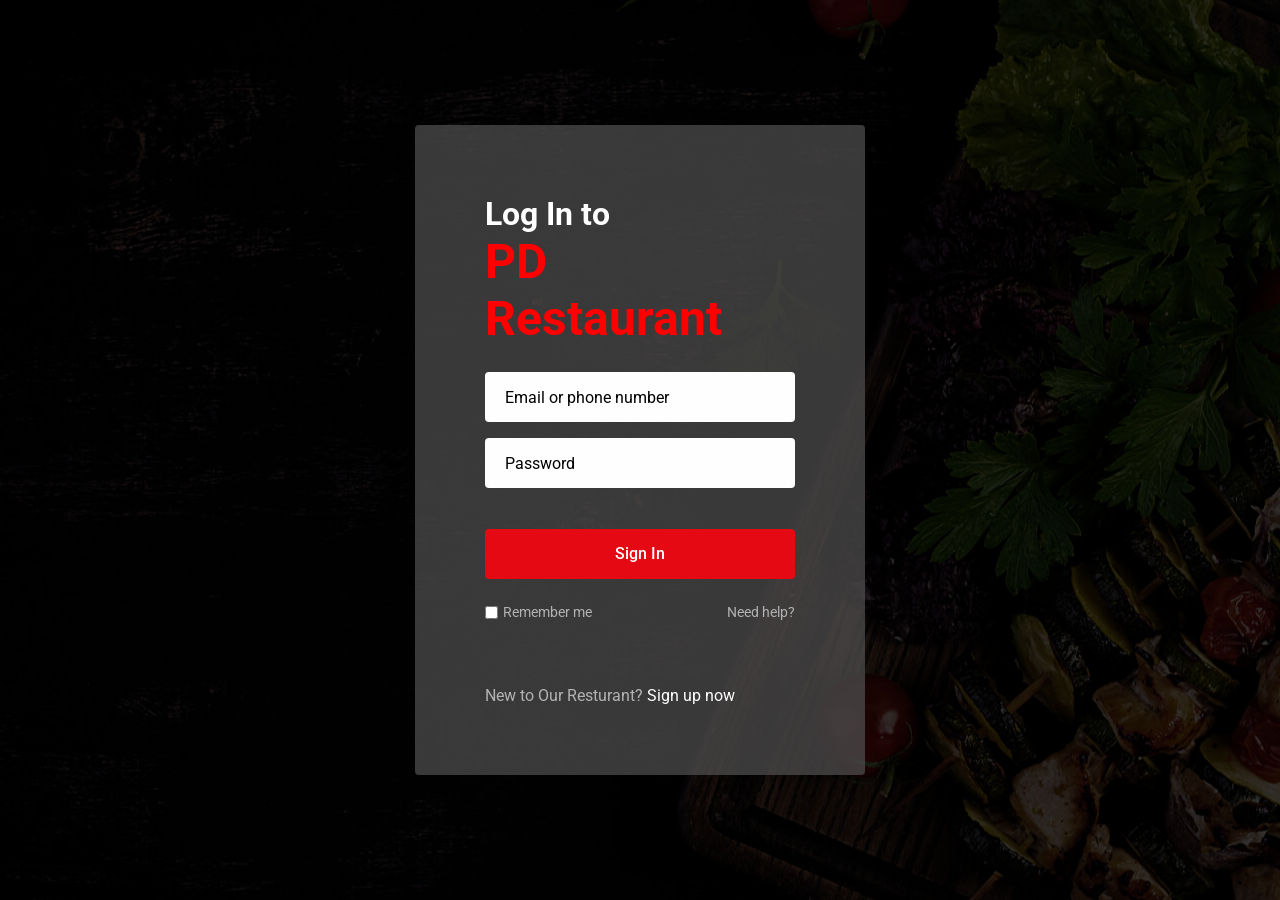
<file: loggin.html>
<!DOCTYPE html>
<!-- Coding By CodingNepal - www.codingnepalweb.com -->
<html lang="en">
<head>
    <meta charset="UTF-8">
    <meta name="viewport" content="width=device-width, initial-scale=1.0">
    <title>PD Restaurant Loggin Page</title>
    <link rel="stylesheet" href="./assets/css/loggin.css">
    <link href="assets/img/my icon.png" rel="icon">
</head>
<body>

    <div class="form-wrapper">
        <h2>Log In to<br> <span>PD Restaurant</span> </h2>
        <form action="#">
            <div class="form-control">
                <input type="text" required>
                <label>Email or phone number</label>
            </div>
            <div class="form-control">
                <input type="password" required>
                <label>Password</label>
            </div>
            <button type="submit">Sign In</button>
            <div class="form-help"> 
                <div class="remember-me">
                    <input type="checkbox" id="remember-me">
                    <label for="remember-me">Remember me</label>
                </div>
                <a href="#">Need help?</a>
            </div>
        </form>
        <p>New to Our Resturant? <a href="#">Sign up now</a></p>
    </div>
</body>
</html>
</file>
<file: assets/css/loggin.css>
@import url("https://fonts.googleapis.com/css2?family=Roboto:wght@400;500;600;700&display=swap");
* {
    margin: 0;
    padding: 0;
    box-sizing: border-box;
    font-family: 'Roboto', sans-serif;
}
body {
    background: #000;
}
body::before {
    content: "";
    position: absolute;
    left: 0;
    top: 0;
    opacity: 0.5;
    width: 100%;
    height: 100%;
    background: url("../img/hero-bg.jpg");
    background-position: center;
}
nav {
    position: fixed;
    padding: 25px 60px;
    z-index: 1;
}
nav a img {
    width: 167px;
}
.form-wrapper {
    position: absolute;
    left: 50%;
    top: 50%;
    border-radius: 4px;
    padding: 70px;
    width: 450px;
    transform: translate(-50%, -50%);
    background: rgba(78, 77, 77, 0.75);
}
.form-wrapper h2 {
    color: #ffffff;
    font-size: 2rem;
    margin-bottom: 25px;
}

.form-wrapper h2 span {
  color: #ff0000;
  font-size: 3rem;
 
}


.form-wrapper form {
    margin: 25px 0 65px;
}
form .form-control {
    height: 50px;

    position: relative;
    margin-bottom: 16px;
}
.form-control input {
    height: 100%;
    width: 100%;
    background: #fffefe;
    border: none;
    outline: none;
    border-radius: 4px;
    color: #fff;
    font-size: 1rem;
    padding: 0 20px;
}
.form-control input:is(:focus, :valid) {
    background: #444;
    padding: 16px 20px 0;
}
.form-control label {
    position: absolute;
    left: 20px;
    top: 50%;
    transform: translateY(-50%);
    font-size: 1rem;
    pointer-events: none;
    color: #000000;
    transition: all 0.1s ease;
}
.form-control input:is(:focus, :valid)~label {
    font-size: 0.75rem;
    transform: translateY(-130%);
}
form button {
    width: 100%;
    padding: 16px 0;
    font-size: 1rem;
    background: #e50914;
    color: #fff;
    font-weight: 500;
    border-radius: 4px;
    border: none;
    outline: none;
    margin: 25px 0 10px;
    cursor: pointer;
    transition: 0.1s ease;
    padding-top: 15px;
    margin-bottom: 25px;
}
form button:hover {
    background: #c40812;
}
.form-wrapper a {
    text-decoration: none;
}
.form-wrapper a:hover {
    text-decoration: underline;
}
.form-wrapper :where(label, p, small, a) {
    color: #b3b3b3;
}
form .form-help {
    display: flex;
    justify-content: space-between;
}
form .remember-me {
    display: flex;
}
form .remember-me input {
    margin-right: 5px;
    accent-color: #b3b3b3;
}
form .form-help :where(label, a) {
    font-size: 0.9rem;
}
.form-wrapper p a {
    color: #fff;
}
.form-wrapper small {
    display: block;
    margin-top: 15px;
    color: #b3b3b3;
}
.form-wrapper small a {
    color: #0071eb;
}
@media (max-width: 740px) {
    body::before {
        display: none;
    }
    nav, .form-wrapper {
        padding: 20px;
    }
    nav a img {
        width: 140px;
    }
    .form-wrapper {
        width: 100%;
        top: 43%;
    }
    .form-wrapper form {
        margin: 25px 0 40px;
    }
}
</file>
